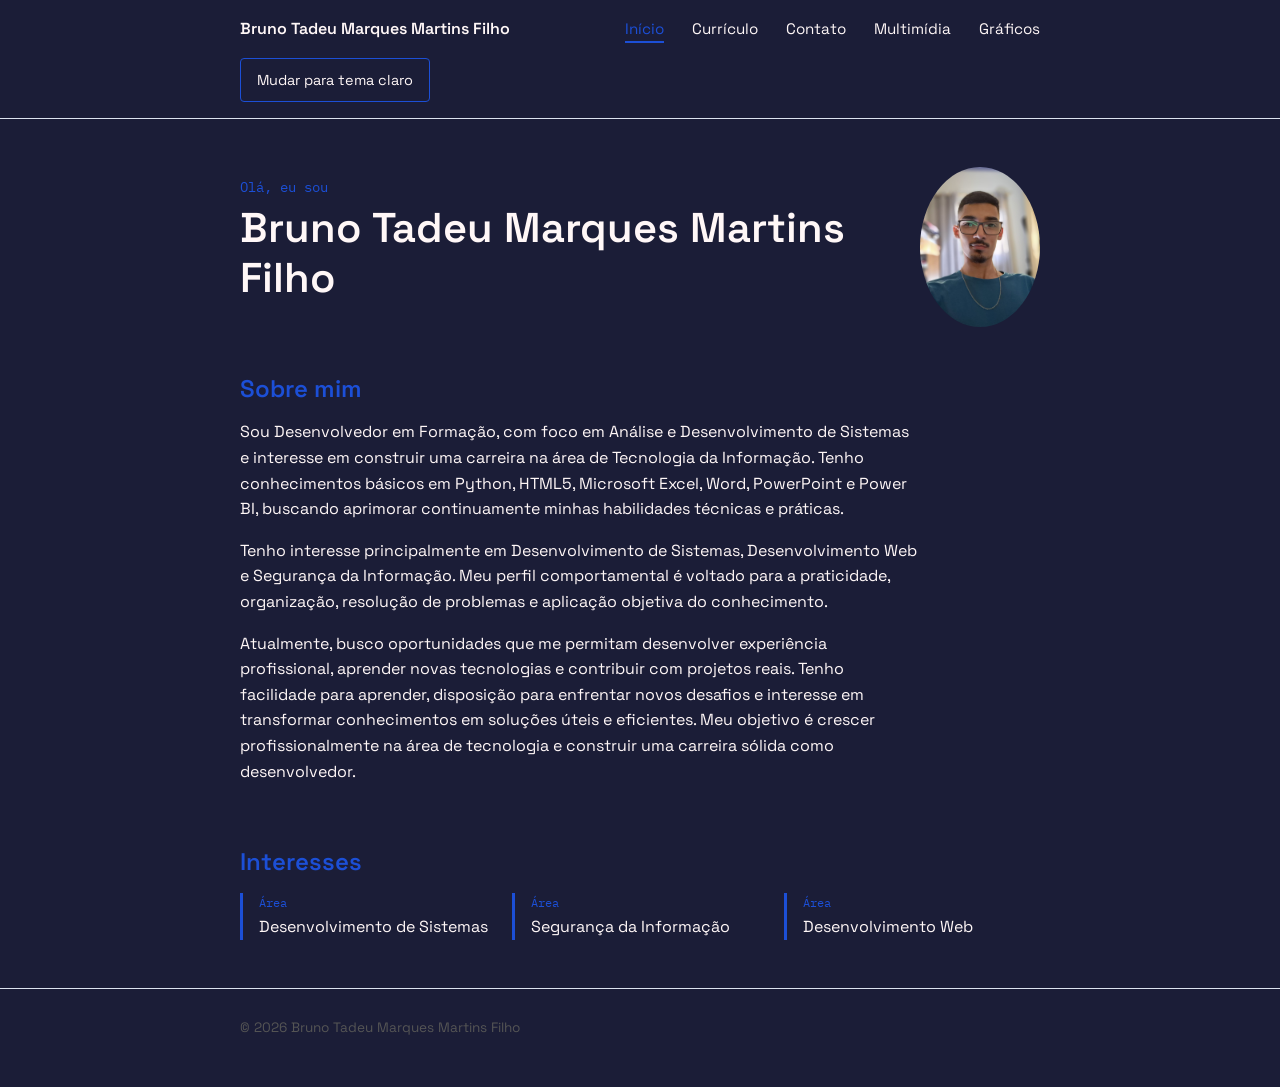
<file: index.html>
<!DOCTYPE html>
<html lang="pt-BR">
<head>
  <meta charset="UTF-8">
  <meta name="viewport" content="width=device-width, initial-scale=1">
  <title>Bruno Tadeu Marques Martins Filho — Portfólio</title>
  <link rel="preconnect" href="https://fonts.googleapis.com">
  <link href="https://fonts.googleapis.com/css2?family=Space+Grotesk:wght@400;500;600;700&family=IBM+Plex+Mono:wght@400;500&display=swap" rel="stylesheet">
  <link rel="stylesheet" href="css/estilos.css">
  <script src="js/scripts.js"></script>
</head>
<body>

  <header class="site-header">
    <div class="header-inner">
      <a class="brand" href="index.html">Bruno Tadeu Marques Martins Filho</a>
      <nav class="main-nav" aria-label="Navegação principal">
        <ul>
          <li><a href="index.html" aria-current="page">Início</a></li>
          <li><a href="curriculo.html">Currículo</a></li>
          <li><a href="formulario.html">Contato</a></li>
          <li><a href="multimidia.html">Multimídia</a></li>
          <li><a href="graficos.html">Gráficos</a></li>
        </ul>
      </nav>
      <button class="botao-tema" type="button">Mudar para tema claro</button>
    </div>
  </header>

  <main>
    <section class="hero" aria-labelledby="hero-title">
      <div>
        <p class="hero-lead">Olá, eu sou</p>
        <h1 id="hero-title">Bruno Tadeu Marques Martins Filho</h1>
      </div>
      <img
        class="avatar"
        src="img_mp3_mp4/minha-foto.jpeg"
        alt="Foto de Bruno Tadeu"
        width="160"
        height="160"
      >
    </section>

    <section aria-labelledby="sobre-title">
      <h2 id="sobre-title">Sobre mim</h2>
      <article>
        <p>
          Sou Desenvolvedor em Formação, com foco em Análise e Desenvolvimento de Sistemas 
          e interesse em construir uma carreira na área de Tecnologia da Informação. 
          Tenho conhecimentos básicos em Python, HTML5, Microsoft Excel, Word, PowerPoint e Power BI, 
          buscando aprimorar continuamente minhas habilidades técnicas e práticas.
        </p>
        <p>
          Tenho interesse principalmente em Desenvolvimento de Sistemas, Desenvolvimento Web e Segurança da Informação. 
          Meu perfil comportamental é voltado para a praticidade, organização, resolução de problemas e aplicação objetiva do conhecimento.
        </p>
        <p>
          Atualmente, busco oportunidades que me permitam desenvolver experiência profissional, 
          aprender novas tecnologias e contribuir com projetos reais. Tenho facilidade para aprender, 
          disposição para enfrentar novos desafios e interesse em transformar conhecimentos em soluções úteis e eficientes. 
          Meu objetivo é crescer profissionalmente na área de tecnologia e construir uma carreira sólida como desenvolvedor.
        </p>
      </article>
    </section>

    <section aria-labelledby="interesses-title">
      <h2 id="interesses-title">Interesses</h2>
      <ul class="lista-simples">
        <li>
          <span class="etiqueta">Área</span>
          Desenvolvimento de Sistemas
        </li>
        <li>
          <span class="etiqueta">Área</span>
          Segurança da Informação
        </li>
        <li>
          <span class="etiqueta">Área</span>
          Desenvolvimento Web
        </li>
      </ul>
    </section>
  </main>

  <footer class="site-footer">
    <div class="footer-inner">
      <span>&copy; 2026 Bruno Tadeu Marques Martins Filho</span>
    </div>
  </footer>

</body>
</html>
</file>
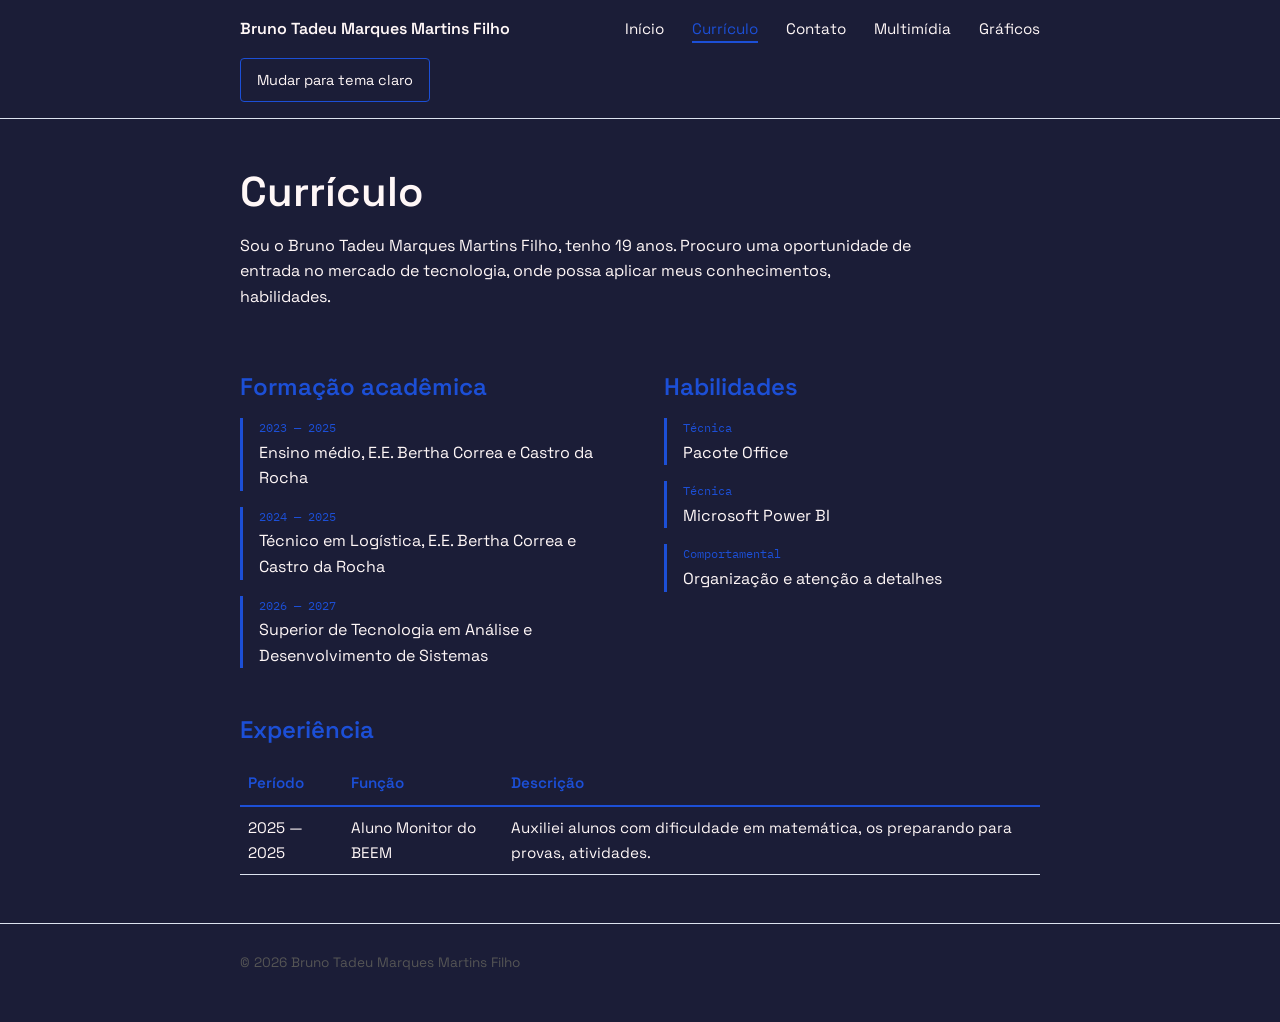
<file: curriculo.html>
<!DOCTYPE html>
<html lang="pt-BR">
<head>
  <meta charset="UTF-8">
  <meta name="viewport" content="width=device-width, initial-scale=1.0">
  <title>Currículo — Bruno Tadeu Marques Martins Filho</title>
  <link rel="preconnect" href="https://fonts.googleapis.com">
  <link href="https://fonts.googleapis.com/css2?family=Space+Grotesk:wght@400;500;600;700&family=IBM+Plex+Mono:wght@400;500&display=swap" rel="stylesheet">
  <link rel="stylesheet" href="css/estilos.css">
  <script src="js/scripts.js"></script>
</head>
<body>

  <header class="site-header">
    <div class="header-inner">
      <a class="brand" href="index.html">Bruno Tadeu Marques Martins Filho</a>
      <nav class="main-nav" aria-label="Navegação principal">
        <ul>
          <li><a href="index.html">Início</a></li>
          <li><a href="curriculo.html" aria-current="page">Currículo</a></li>
          <li><a href="formulario.html">Contato</a></li>
          <li><a href="multimidia.html">Multimídia</a></li>
          <li><a href="graficos.html">Gráficos</a></li>
        </ul>
      </nav>
      <button class="botao-tema" type="button">Mudar para tema claro</button>
    </div>
  </header>

  <main>
    <section aria-labelledby="titulo-pagina">
      <h1 id="titulo-pagina">Currículo</h1>
      <p>
        Sou o Bruno Tadeu Marques Martins Filho, tenho 19 anos.
        Procuro uma oportunidade de entrada no mercado de tecnologia,
        onde possa aplicar meus conhecimentos, habilidades. 
      </p>
    </section>

    <div class="grid-curriculo">
      <section class="grid-item--formacao" aria-labelledby="formacao-title">
        <h2 id="formacao-title">Formação acadêmica</h2>
        <ul class="lista-simples">
          <li>
            <span class="etiqueta">2023 — 2025</span>
            Ensino médio, E.E. Bertha Correa e Castro da Rocha
          </li>
          <li>
            <span class="etiqueta">2024 — 2025</span>
            Técnico em Logística, E.E. Bertha Correa e Castro da Rocha
          </li>
          <li>
            <span class="etiqueta">2026 — 2027</span>
            Superior de Tecnologia em Análise e Desenvolvimento de Sistemas
          </li>
        </ul>
      </section>

      <section class="grid-item--experiencia" aria-labelledby="experiencia-title">
        <h2 id="experiencia-title">Experiência</h2>
        <table class="tabela-experiencia">
          <thead>
            <tr>
              <th scope="col">Período</th>
              <th scope="col">Função</th>
              <th scope="col">Descrição</th>
            </tr>
          </thead>
          <tbody>
            <tr>
              <td>2025 — 2025</td>
              <td>Aluno Monitor do BEEM</td>
              <td>Auxiliei alunos com dificuldade em matemática, os preparando para provas, atividades.</td>
            </tr>
          </tbody>
        </table>
      </section>

      <section class="grid-item--habilidades" aria-labelledby="habilidades-title">
        <h2 id="habilidades-title">Habilidades</h2>
        <ul class="lista-simples">
          <li><span class="etiqueta">Técnica</span>Pacote Office</li>
          <li><span class="etiqueta">Técnica</span>Microsoft Power BI</li>
          <li><span class="etiqueta">Comportamental</span>Organização e atenção a detalhes</li>
        </ul>
      </section>
    </div>
  </main>

  <footer class="site-footer">
    <div class="footer-inner">
      <span>&copy; 2026 Bruno Tadeu Marques Martins Filho</span>
    </div>
  </footer>

</body>
</html>
</file>
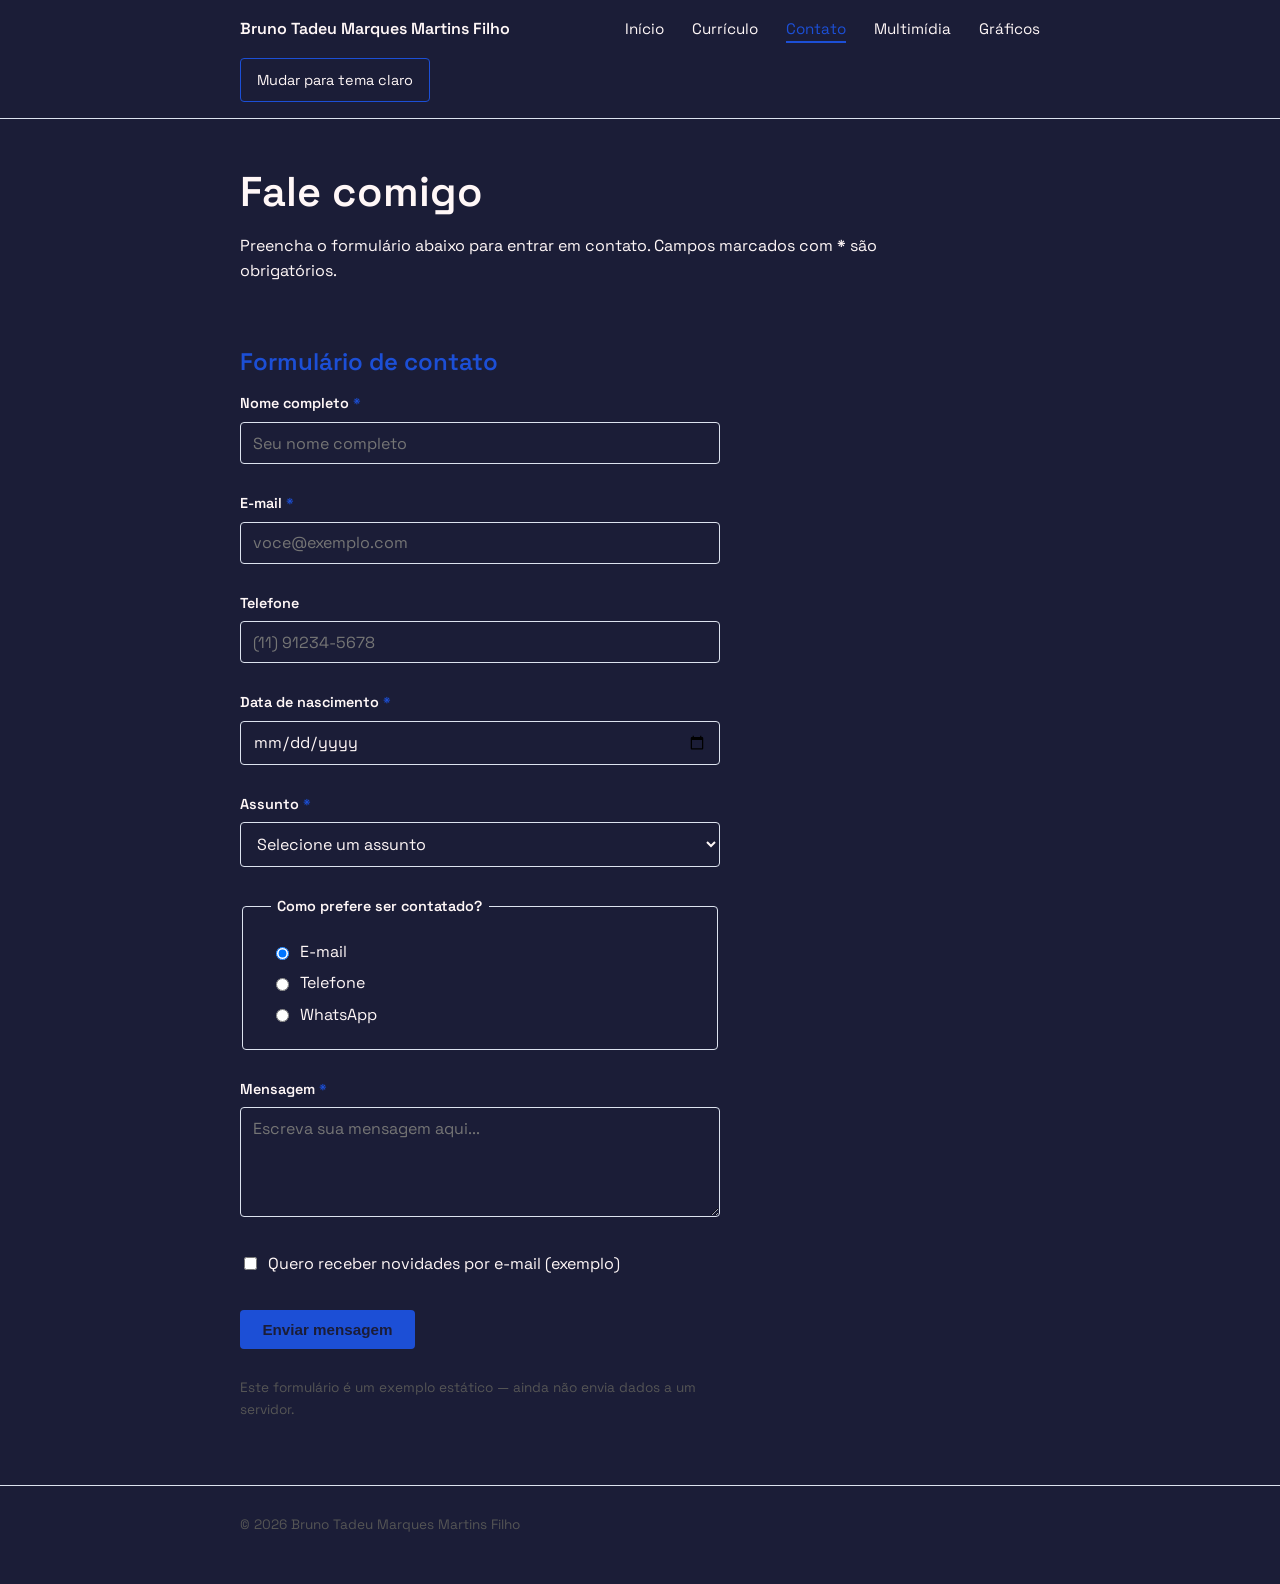
<file: formulario.html>
<!DOCTYPE html>
<html lang="pt-BR">
<head>
  <meta charset="UTF-8">
  <meta name="viewport" content="width=device-width, initial-scale=1">
  <title>Contato — Bruno Tadeu Marques Martins Filho</title>
  <link rel="preconnect" href="https://fonts.googleapis.com">
  <link href="https://fonts.googleapis.com/css2?family=Space+Grotesk:wght@400;500;600;700&family=IBM+Plex+Mono:wght@400;500&display=swap" rel="stylesheet">
  <link rel="stylesheet" href="css/estilos.css">
  <script src="js/scripts.js"></script>
</head>
<body>

  <header class="site-header">
    <div class="header-inner">
      <a class="brand" href="index.html">Bruno Tadeu Marques Martins Filho</a>
      <nav class="main-nav" aria-label="Navegação principal">
        <ul>
          <li><a href="index.html">Início</a></li>
          <li><a href="curriculo.html">Currículo</a></li>
          <li><a href="formulario.html" aria-current="page">Contato</a></li>
          <li><a href="multimidia.html">Multimídia</a></li>
          <li><a href="graficos.html">Gráficos</a></li>
        </ul>
      </nav>
      <button class="botao-tema" type="button">Mudar para tema claro</button>
    </div>
  </header>

  <main>
    <section aria-labelledby="titulo-pagina">
      <h1 id="titulo-pagina">Fale comigo</h1>
      <p>Preencha o formulário abaixo para entrar em contato. Campos marcados com <strong>*</strong> são obrigatórios.</p>
    </section>

    <section aria-labelledby="form-title">
      <h2 id="form-title">Formulário de contato</h2>

      <form class="form-grid" action="#" method="post" novalidate>

        <div class="campo">
          <label class="campo-obrigatorio" for="nome">Nome completo</label>
          <input type="text" id="nome" name="nome" placeholder="Seu nome completo" required minlength="3">
        </div>

        <div class="campo">
          <label class="campo-obrigatorio" for="email">E-mail</label>
          <input type="email" id="email" name="email" placeholder="voce@exemplo.com" required>
        </div>

        <div class="campo">
          <label for="telefone">Telefone</label>
          <input type="tel" id="telefone" name="telefone" placeholder="(11) 91234-5678" pattern="[0-9\(\)\s\-]{8,15}">
        </div>

        <div class="campo">
          <label class="campo-obrigatorio" for="nascimento">Data de nascimento</label>
          <input type="date" id="nascimento" name="nascimento" required>
        </div>

        <div class="campo">
          <label class="campo-obrigatorio" for="assunto">Assunto</label>
          <select id="assunto" name="assunto" required>
            <option value="" selected disabled>Selecione um assunto</option>
            <option value="projeto">Proposta de projeto</option>
            <option value="duvida">Dúvida</option>
            <option value="feedback">Feedback</option>
            <option value="outro">Outro</option>
          </select>
        </div>

        <fieldset class="grupo-opcoes">
          <legend>Como prefere ser contatado?</legend>
          <div class="opcao">
            <input type="radio" id="contato-email" name="contato-preferido" value="email" checked>
            <label for="contato-email">E-mail</label>
          </div>
          <div class="opcao">
            <input type="radio" id="contato-telefone" name="contato-preferido" value="telefone">
            <label for="contato-telefone">Telefone</label>
          </div>
          <div class="opcao">
            <input type="radio" id="contato-whatsapp" name="contato-preferido" value="whatsapp">
            <label for="contato-whatsapp">WhatsApp</label>
          </div>
        </fieldset>

        <div class="campo">
          <label class="campo-obrigatorio" for="mensagem">Mensagem</label>
          <textarea id="mensagem" name="mensagem" placeholder="Escreva sua mensagem aqui..." required minlength="10"></textarea>
        </div>

        <div class="opcao">
          <input type="checkbox" id="newsletter" name="newsletter" value="sim">
          <label for="newsletter">Quero receber novidades por e-mail (exemplo)</label>
        </div>

        <button class="botao" type="submit">Enviar mensagem</button>
        <p class="feedback" id="feedback-form" role="status" aria-live="polite"></p>
        <p class="nota-form">Este formulário é um exemplo estático — ainda não envia dados a um servidor.</p>
      </form>
    </section>
  </main>

  <footer class="site-footer">
    <div class="footer-inner">
      <span>&copy; 2026 Bruno Tadeu Marques Martins Filho</span>
    </div>
  </footer>

</body>
</html>
</file>
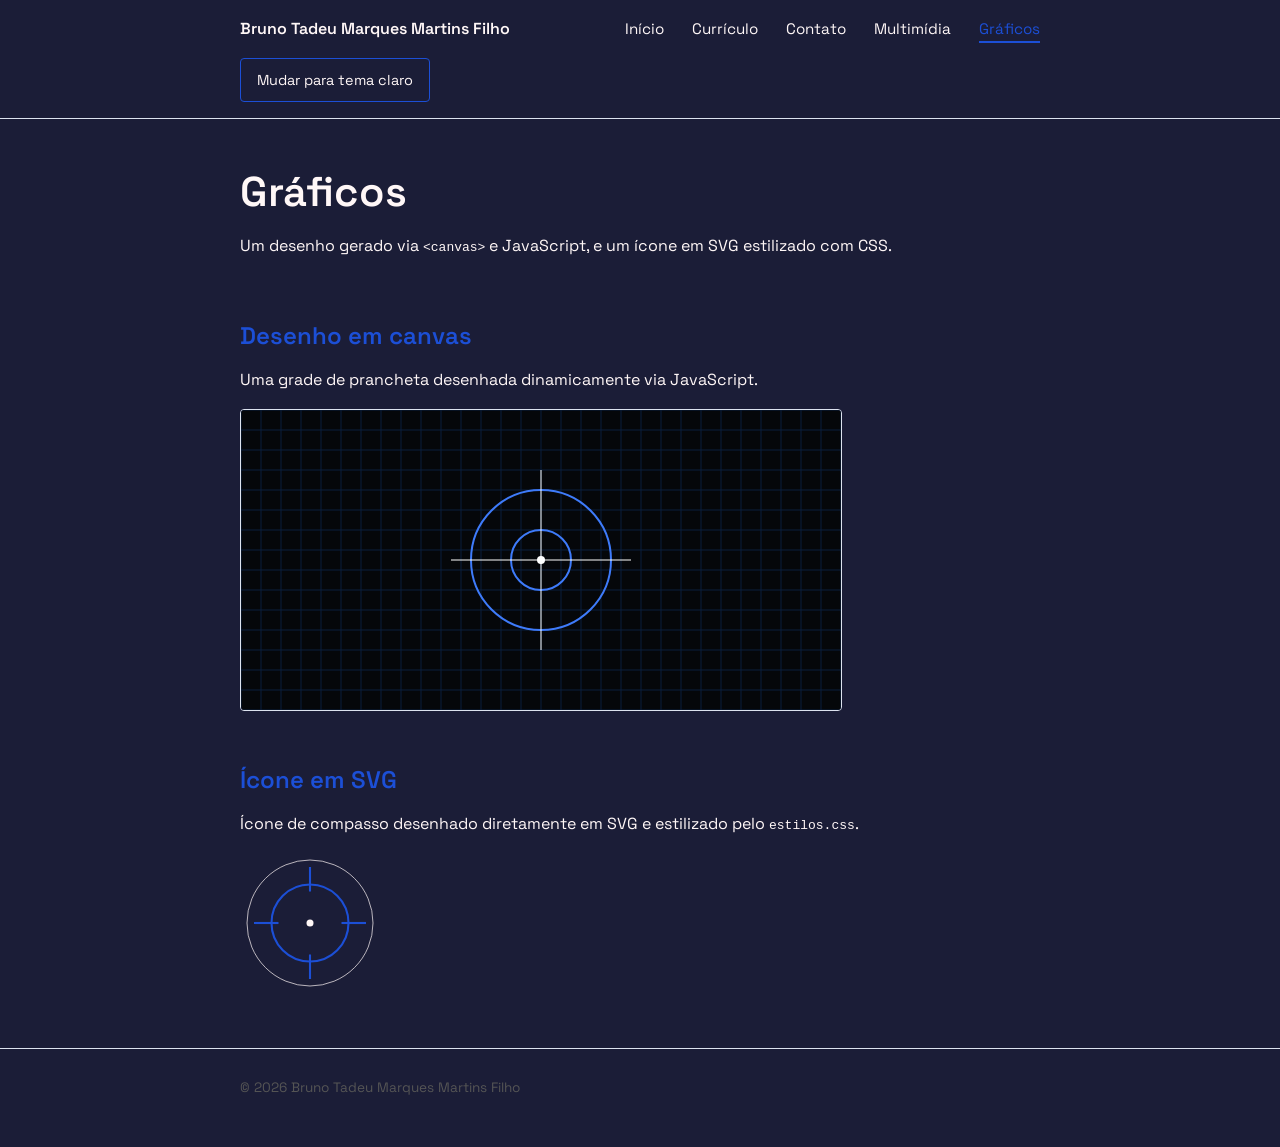
<file: graficos.html>
<!DOCTYPE html>
<html lang="pt-BR">
<head>
  <meta charset="UTF-8">
  <meta name="viewport" content="width=device-width, initial-scale=1">
  <title>Gráficos — Bruno Tadeu Marques Martins Filho</title>
  <link rel="preconnect" href="https://fonts.googleapis.com">
  <link href="https://fonts.googleapis.com/css2?family=Space+Grotesk:wght@400;500;600;700&family=IBM+Plex+Mono:wght@400;500&display=swap" rel="stylesheet">
  <link rel="stylesheet" href="css/estilos.css">
  <script src="js/scripts.js"></script>
</head>
<body>

  <header class="site-header">
    <div class="header-inner">
      <a class="brand" href="index.html">Bruno Tadeu Marques Martins Filho</a>
      <nav class="main-nav" aria-label="Navegação principal">
        <ul>
          <li><a href="index.html">Início</a></li>
          <li><a href="curriculo.html">Currículo</a></li>
          <li><a href="formulario.html">Contato</a></li>
          <li><a href="multimidia.html">Multimídia</a></li>
          <li><a href="graficos.html" aria-current="page">Gráficos</a></li>
        </ul>
      </nav>
      <button class="botao-tema" type="button">Mudar para tema claro</button>
    </div>
  </header>

  <main>
    <section aria-labelledby="titulo-pagina">
      <h1 id="titulo-pagina">Gráficos</h1>
      <p>Um desenho gerado via <code>&lt;canvas&gt;</code> e JavaScript, e um ícone em SVG estilizado com CSS.</p>
    </section>

    <section aria-labelledby="canvas-title">
      <h2 id="canvas-title">Desenho em canvas</h2>
      <p>Uma grade de prancheta desenhada dinamicamente via JavaScript.</p>
      <canvas
        id="grade-canvas"
        width="600"
        height="300"
        role="img"
        aria-label="Padrão de grade estilo prancheta técnica, com um compasso central, desenhado via JavaScript">
      </canvas>
    </section>

    <section aria-labelledby="svg-title">
      <h2 id="svg-title">Ícone em SVG</h2>
      <p>Ícone de compasso desenhado diretamente em SVG e estilizado pelo <code>estilos.css</code>.</p>
      <svg class="icon-svg" viewBox="0 0 200 200" role="img" aria-labelledby="svgTitle">
        <title id="svgTitle">Ícone de compasso estilizado</title>
        <circle class="traco-fino" cx="100" cy="100" r="90"/>
        <circle class="traco" cx="100" cy="100" r="55"/>
        <line class="traco" x1="100" y1="20" x2="100" y2="55"/>
        <line class="traco" x1="100" y1="145" x2="100" y2="180"/>
        <line class="traco" x1="20" y1="100" x2="55" y2="100"/>
        <line class="traco" x1="145" y1="100" x2="180" y2="100"/>
        <circle class="ponto" cx="100" cy="100" r="5"/>
      </svg>
    </section>
  </main>

  <footer class="site-footer">
    <div class="footer-inner">
      <span>&copy; 2026 Bruno Tadeu Marques Martins Filho</span>
    </div>
  </footer>

  <script>
    (function desenharGradeBlueprint() {
      var canvas = document.getElementById("grade-canvas");
      if (!canvas || !canvas.getContext) return;

      var ctx = canvas.getContext("2d");
      var largura = canvas.width;
      var altura = canvas.height;
      var espaco = 20;

      ctx.fillStyle = "#05070a";
      ctx.fillRect(0, 0, largura, altura);

      ctx.strokeStyle = "#0b1f3d";
      ctx.lineWidth = 1;
      for (var x = 0; x <= largura; x += espaco) {
        ctx.beginPath();
        ctx.moveTo(x, 0);
        ctx.lineTo(x, altura);
        ctx.stroke();
      }
      for (var y = 0; y <= altura; y += espaco) {
        ctx.beginPath();
        ctx.moveTo(0, y);
        ctx.lineTo(largura, y);
        ctx.stroke();
      }

      var centroX = largura / 2;
      var centroY = altura / 2;

      ctx.strokeStyle = "#3e7bfa";
      ctx.lineWidth = 2;
      ctx.beginPath();
      ctx.arc(centroX, centroY, 70, 0, Math.PI * 2);
      ctx.stroke();

      ctx.beginPath();
      ctx.arc(centroX, centroY, 30, 0, Math.PI * 2);
      ctx.stroke();

      ctx.strokeStyle = "#ffffff";
      ctx.lineWidth = 1;
      ctx.beginPath();
      ctx.moveTo(centroX - 90, centroY);
      ctx.lineTo(centroX + 90, centroY);
      ctx.moveTo(centroX, centroY - 90);
      ctx.lineTo(centroX, centroY + 90);
      ctx.stroke();

      ctx.fillStyle = "#ffffff";
      ctx.beginPath();
      ctx.arc(centroX, centroY, 4, 0, Math.PI * 2);
      ctx.fill();
    })();
  </script>

</body>
</html>
</file>
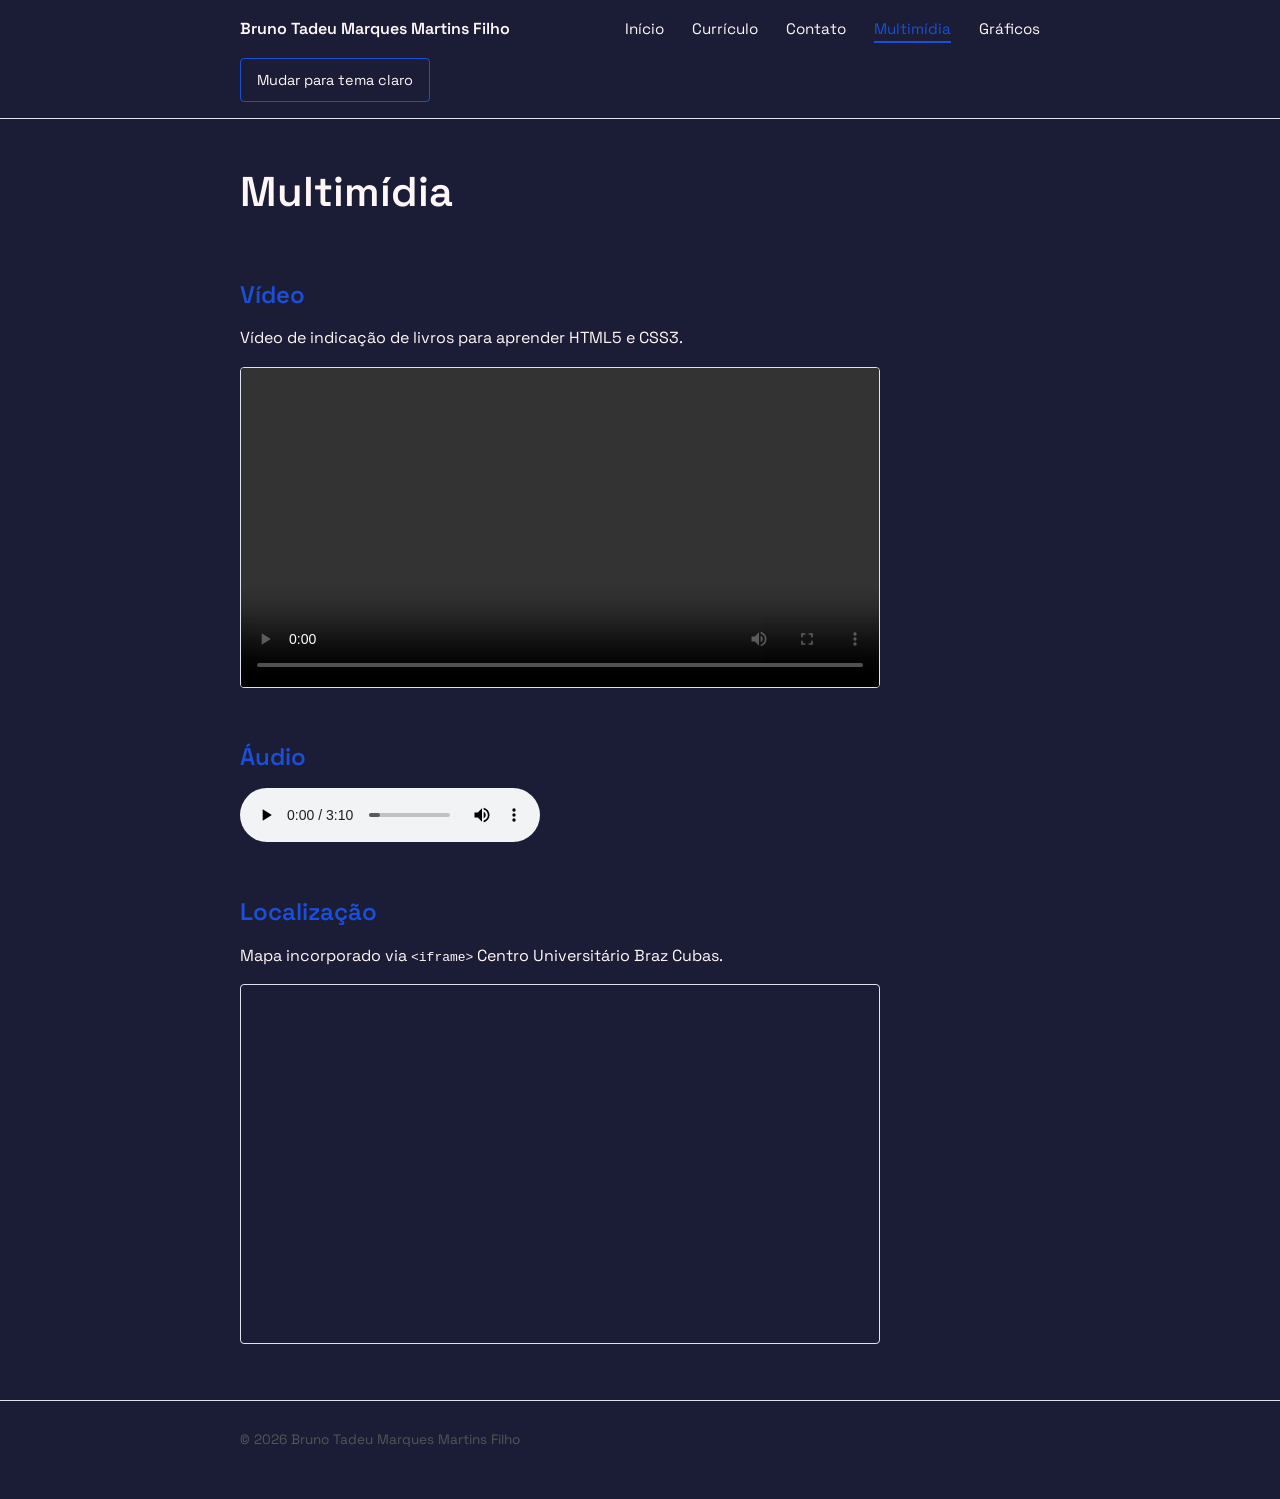
<file: multimidia.html>
<!DOCTYPE html>
<html lang="pt-BR">
<head>
  <meta charset="UTF-8">
  <meta name="viewport" content="width=device-width, initial-scale=1">
  <title>Multimídia — Bruno Tadeu Marques Martins Filho</title>
  <link rel="preconnect" href="https://fonts.googleapis.com">
  <link href="https://fonts.googleapis.com/css2?family=Space+Grotesk:wght@400;500;600;700&family=IBM+Plex+Mono:wght@400;500&display=swap" rel="stylesheet">
  <link rel="stylesheet" href="css/estilos.css">
  <script src="js/scripts.js"></script>
</head>
<body>

  <header class="site-header">
    <div class="header-inner">
      <a class="brand" href="index.html">Bruno Tadeu Marques Martins Filho</a>
      <nav class="main-nav" aria-label="Navegação principal">
        <ul>
          <li><a href="index.html">Início</a></li>
          <li><a href="curriculo.html">Currículo</a></li>
          <li><a href="formulario.html">Contato</a></li>
          <li><a href="multimidia.html" aria-current="page">Multimídia</a></li>
          <li><a href="graficos.html">Gráficos</a></li>
        </ul>
      </nav>
      <button class="botao-tema" type="button">Mudar para tema claro</button>
    </div>
  </header>

  <main>
    <section aria-labelledby="titulo-pagina">
      <h1 id="titulo-pagina">Multimídia</h1>
    </section>

    <section aria-labelledby="video-title">
      <h2 id="video-title">Vídeo</h2>
      <p>
        Vídeo de indicação de livros para aprender HTML5 e CSS3.
      </p>
      <video controls width="640" height="360">
        <source src="img_mp3_mp4/video.mp4" type="video/mp4">
        Seu navegador não é compatível com a reprodução de vídeo incorporado.
      </video>
    </section>

    <section aria-labelledby="audio-title">
      <h2 id="audio-title">Áudio</h2>
      <audio controls>
        <source src="img_mp3_mp4/ssstik.io_1787192479750.mp3" type="audio/mpeg">

        Seu navegador não consegue reproduzir este áudio.
      </audio>
    </section>

    <section aria-labelledby="mapa-title">
      <h2 id="mapa-title">Localização</h2>
      <p>Mapa incorporado via <code>&lt;iframe&gt;</code> Centro Universitário Braz Cubas.</p>
      <iframe
        title="Mapa de localização"
        src="https://www.google.com/maps/embed?pb=!1m18!1m12!1m3!1d3658.5031991839514!2d-46.1874307!3d-23.5143973!2m3!1f0!2f0!3f0!3m2!1i1024!2i768!4f13.1!3m3!1m2!1s0x94cdd812455f1f7d%3A0x39c93d58c0fd3654!2sCentro%20Universit%C3%A1rio%20Braz%20Cubas!5e0!3m2!1spt-BR!2sbr!4v1789423151032!5m2!1spt-BR!2sbr"
        width="600" height="450" allowfullscreen loading="lazy"
        referrerpolicy="strict-origin-when-cross-origin">
      </iframe>
    </section>
  </main>

  <footer class="site-footer">
    <div class="footer-inner">
      <span>&copy; 2026 Bruno Tadeu Marques Martins Filho</span>
    </div>
  </footer>

</body>
</html>
</file>
<file: css/estilos.css>
/* =========================================================
   ESTILOS.CSS — Portfólio pessoal
   Paleta: azul, branco e preto, apenas.
   ========================================================= */

:root {
  --branco: #fff7f7;
  --azul: #1c4fd6;
  --azul-claro: #4f7fe8;
  --azul-suave: #eef2fc;
  --preto: #1b1d37;
  --cinza-linha: #dde3ef;
  /* tema: escuro por padrão; o claro é ativado via data-theme="light" */
  --fundo: var(--preto);
  --texto: var(--branco);

  --fonte: "Space Grotesk", "Segoe UI", sans-serif;
  --fonte-mono: "IBM Plex Mono", "Courier New", monospace;

  --largura-conteudo: 800px;
  --espaco-1: 8px;
  --espaco-2: 16px;
  --espaco-3: 28px;
  --espaco-4: 48px;
}

:root[data-theme="light"] {
  --fundo: var(--branco);
  --texto: var(--preto);
}

*,
*::before,
*::after {
  box-sizing: border-box;
}

body {
  margin: 0;
  background-color: var(--fundo);
  color: var(--texto);
  font-family: var(--fonte);
  line-height: 1.6;
  -webkit-font-smoothing: antialiased;
}

img {
  max-width: 100%;
  height: auto;
  display: block;
}

a {
  color: var(--azul);
}

a:focus-visible,
button:focus-visible,
input:focus-visible,
select:focus-visible,
textarea:focus-visible {
  outline: 2px solid var(--azul);
  outline-offset: 2px;
}

h1,
h2,
h3 {
  font-weight: 600;
  line-height: 1.2;
  margin: 0 0 var(--espaco-2);
}

h1 {
  font-size: clamp(1.9rem, 4vw, 2.6rem);
}

h2 {
  font-size: clamp(1.25rem, 3vw, 1.5rem);
  color: var(--azul);
}

p {
  margin: 0 0 var(--espaco-2);
  max-width: 68ch;
}

ul,
ol {
  padding-left: 1.2rem;
}

/* ---------- Cabeçalho / navegação ---------- */
.site-header {
  border-bottom: 1px solid var(--cinza-linha);
}

.header-inner {
  width: min(100% - 2.5rem, var(--largura-conteudo));
  margin-inline: auto;
  display: flex;
  flex-direction: column;
  align-items: flex-start;
  flex-wrap: wrap;
  gap: var(--espaco-2);
  padding: var(--espaco-2) 0;
}

.brand {
  font-weight: 600;
  color: var(--texto);
  text-decoration: none;
}

.main-nav ul {
  list-style: none;
  display: flex;
  flex-wrap: wrap;
  gap: var(--espaco-3);
  margin: 0;
  padding: 0;
}

.main-nav a {
  color: var(--texto);
  text-decoration: none;
  font-size: 0.95rem;
  padding-bottom: 0.2rem;
  border-bottom: 2px solid transparent;
}

.main-nav a:hover {
  color: var(--azul);
}

.main-nav a[aria-current="page"] {
  color: var(--azul);
  border-bottom-color: var(--azul);
}

.botao-tema {
  background-color: transparent;
  color: var(--texto);
  border: 1px solid var(--azul);
  border-radius: 4px;
  min-height: 44px;
  padding: var(--espaco-1) var(--espaco-2);
  font-family: var(--fonte);
  font-size: 0.9rem;
  cursor: pointer;
}

.botao-tema:hover {
  background-color: var(--azul);
  color: var(--branco);
}

/* ---------- Conteúdo principal ---------- */
main {
  width: min(100% - 2.5rem, var(--largura-conteudo));
  margin-inline: auto;
  padding: var(--espaco-4) 0;
  display: flex;
  flex-direction: column;
  gap: var(--espaco-4);
}

/* ---------- Hero (página inicial) ---------- */
.hero {
  display: flex;
  flex-wrap: wrap-reverse;
  align-items: center;
  gap: var(--espaco-3);
}

.hero > div {
  flex: 1 1 320px;
}

.hero-lead {
  color: var(--azul);
  font-family: var(--fonte-mono);
  font-size: 0.9rem;
  margin-bottom: 0.3rem;
}

.avatar {
  width: 120px;
  height: auto;
  border-radius: 50%;
  object-fit: cover;
  object-position: center top;
}

/* ---------- Listas simples ---------- */
.lista-simples {
  list-style: none;
  padding: 0;
  margin: 0;
  display: flex;
  flex-wrap: wrap;
  gap: var(--espaco-2);
}

.lista-simples li {
  flex: 1 1 220px;
  border-left: 3px solid var(--azul);
  padding-left: var(--espaco-2);
}

.etiqueta {
  display: block;
  font-family: var(--fonte-mono);
  font-size: 0.75rem;
  color: var(--azul);
  margin-bottom: 0.15rem;
}

/* ---------- Tabela (currículo) ---------- */
.tabela-experiencia {
  width: 100%;
  border-collapse: collapse;
  font-size: 0.95rem;
}

.tabela-experiencia caption {
  text-align: left;
  color: var(--azul);
  font-size: 0.85rem;
  margin-bottom: var(--espaco-2);
}

.tabela-experiencia th,
.tabela-experiencia td {
  border-bottom: 1px solid var(--cinza-linha);
  padding: 0.6rem 0.5rem;
  text-align: left;
  vertical-align: top;
}

.tabela-experiencia thead th {
  color: var(--azul);
  font-weight: 600;
  border-bottom: 2px solid var(--azul);
}

/* ---------- Formulário ---------- */
.form-grid {
  display: grid;
  gap: var(--espaco-3);
  max-width: 480px;
}

.campo {
  display: flex;
  flex-direction: column;
  gap: 0.4rem;
}

.campo label {
  font-size: 0.9rem;
  font-weight: 600;
}

.campo input[type="text"],
.campo input[type="email"],
.campo input[type="tel"],
.campo input[type="date"],
.campo select,
.campo textarea {
  background-color: var(--fundo);
  border: 1px solid var(--cinza-linha);
  border-radius: 4px;
  color: var(--texto);
  padding: 0.6rem 0.75rem;
  font-family: var(--fonte);
  font-size: 1rem;
}

.campo input:focus,
.campo select:focus,
.campo textarea:focus {
  border-color: var(--azul);
}

.campo textarea {
  resize: vertical;
  min-height: 110px;
}

.grupo-opcoes {
  border: 1px solid var(--cinza-linha);
  border-radius: 4px;
  padding: var(--espaco-2) var(--espaco-3);
}

.grupo-opcoes legend {
  font-size: 0.9rem;
  font-weight: 600;
  padding: 0 0.4rem;
}

.opcao {
  display: flex;
  align-items: center;
  gap: 0.5rem;
  margin: 0.35rem 0;
}

.campo-obrigatorio::after {
  content: " *";
  color: var(--azul);
}

.botao {
  justify-self: start;
  background-color: var(--azul);
  color: var(--preto);
  border: none;
  border-radius: 4px;
  padding: 0.7rem 1.4rem;
  font-size: 0.95rem;
  font-weight: 600;
  cursor: pointer;
}

.botao:hover {
  background-color: var(--azul-claro);
}

.nota-form {
  font-size: 0.85rem;
  color: #555555;
}

.erro-campo {
  margin: 0;
  padding-left: var(--espaco-1);
  border-left: 3px solid var(--azul-claro);
  font-size: 0.85rem;
  font-weight: 600;
  color: var(--texto);
}

.campo.campo--erro input,
.campo.campo--erro select,
.campo.campo--erro textarea {
  border-color: var(--azul-claro);
  border-width: 2px;
}

.feedback {
  margin: 0;
  padding: var(--espaco-2);
  border-left: 4px solid var(--azul);
  background-color: var(--azul-suave);
  color: var(--preto);
  font-weight: 600;
}

.feedback--erro {
  border-left-color: var(--azul-claro);
}

.feedback:empty {
  display: none;
}

/* ---------- Multimídia ---------- */
video,
iframe {
  width: 100%;
  max-width: 640px;
  border: 1px solid var(--cinza-linha);
  border-radius: 4px;
}

video {
  height: auto;
}

iframe {
  height: 360px;
}

/* ---------- Canvas e SVG ---------- */
canvas {
  border: 1px solid var(--cinza-linha);
  border-radius: 4px;
  max-width: 100%;
}

.icon-svg {
  width: 140px;
  height: 140px;
}

.icon-svg .traco {
  fill: none;
  stroke: var(--azul);
  stroke-width: 3;
}

.icon-svg .traco-fino {
  fill: none;
  stroke: var(--texto);
  stroke-width: 1;
}

.icon-svg .ponto {
  fill: var(--texto);
}

/* ---------- Rodapé ---------- */
.site-footer {
  border-top: 1px solid var(--cinza-linha);
  padding: var(--espaco-3) 0 var(--espaco-4);
}

.footer-inner {
  width: min(100% - 2.5rem, var(--largura-conteudo));
  margin-inline: auto;
  font-size: 0.85rem;
  color: #555555;
  display: flex;
  flex-wrap: wrap;
  justify-content: space-between;
  gap: 0.5rem;
}

/* ---------- Grid (página de currículo) ---------- */
.grid-curriculo {
  display: grid;
  gap: var(--espaco-4);
  grid-template-areas:
    "formacao"
    "experiencia"
    "habilidades";
}

.grid-item--formacao {
  grid-area: formacao;
}

.grid-item--experiencia {
  grid-area: experiencia;
}

.grid-item--habilidades {
  grid-area: habilidades;
}

/* ---------- Responsivo (mobile-first) ---------- */
@media (min-width: 768px) {
  .header-inner {
    flex-direction: row;
    align-items: center;
    justify-content: space-between;
  }

  .grid-curriculo {
    grid-template-columns: 1fr 1fr;
    grid-template-areas:
      "formacao habilidades"
      "experiencia experiencia";
  }
}

@media (prefers-reduced-motion: reduce) {
  html {
    scroll-behavior: auto;
  }
}
</file>
